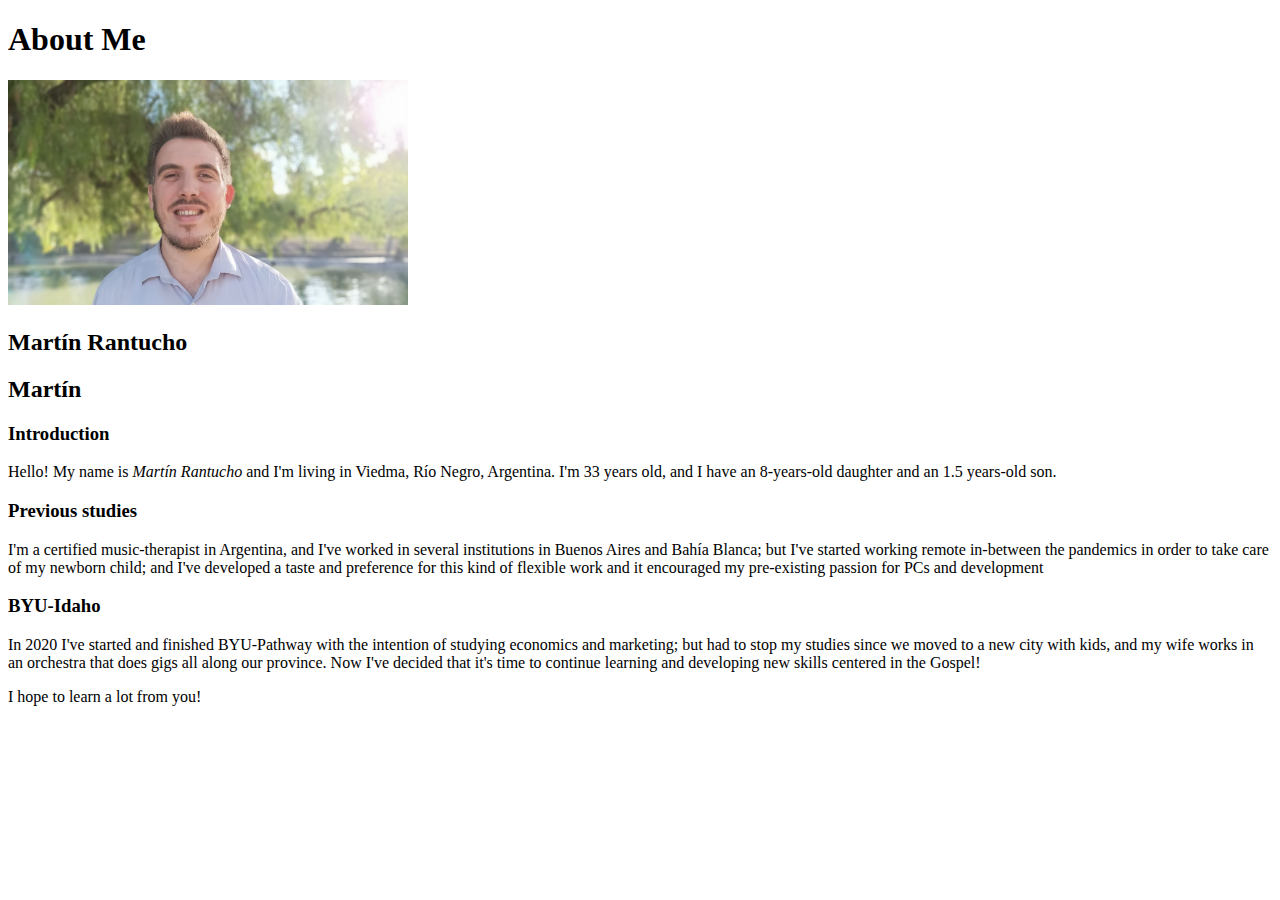
<file: aboutme/index.html>
<!DOCTYPE html>
<html lang="en">
<head>
    <meta charset="UTF-8">
    <meta http-equiv="X-UA-Compatible" content="IE=edge">
    <meta name="viewport" content="width=device-width, initial-scale=1.0">
    <title>All About Me</title>
</head>
<body>
    <h1>About Me</h1>
    <img alt="Picture of myself" src="images/Profile Picture.jpg" width= 400px, height= auto  >
    <h2>Martín Rantucho</h2>
    <h2>Martín</h2>
    <h3>Introduction</h3>
    <p>Hello! My name is <i>Martín Rantucho</i> and I'm living in Viedma, Río Negro, Argentina. I'm 33 years old, and I have an 8-years-old daughter and an 1.5 years-old son.</p>
    <h3>Previous studies</h3>
    <p>I'm a certified music-therapist in Argentina, and I've worked in several institutions in Buenos Aires and Bahía Blanca; but I've started working remote in-between the pandemics in order to take care of my newborn child; and I've developed a taste and preference for this kind of flexible work and it encouraged my pre-existing passion for PCs and development</p>
    <h3>BYU-Idaho</h3>
    <p>In 2020 I've started and finished BYU-Pathway with the intention of studying economics and marketing; but had to stop my studies since we moved to a new city with kids, and my wife works in an orchestra that does gigs all along our province. Now I've decided that it's time to continue learning and developing new skills centered in the Gospel!</p>
    <p>I hope to learn a lot from you!</p>
</body>
</html>
</file>
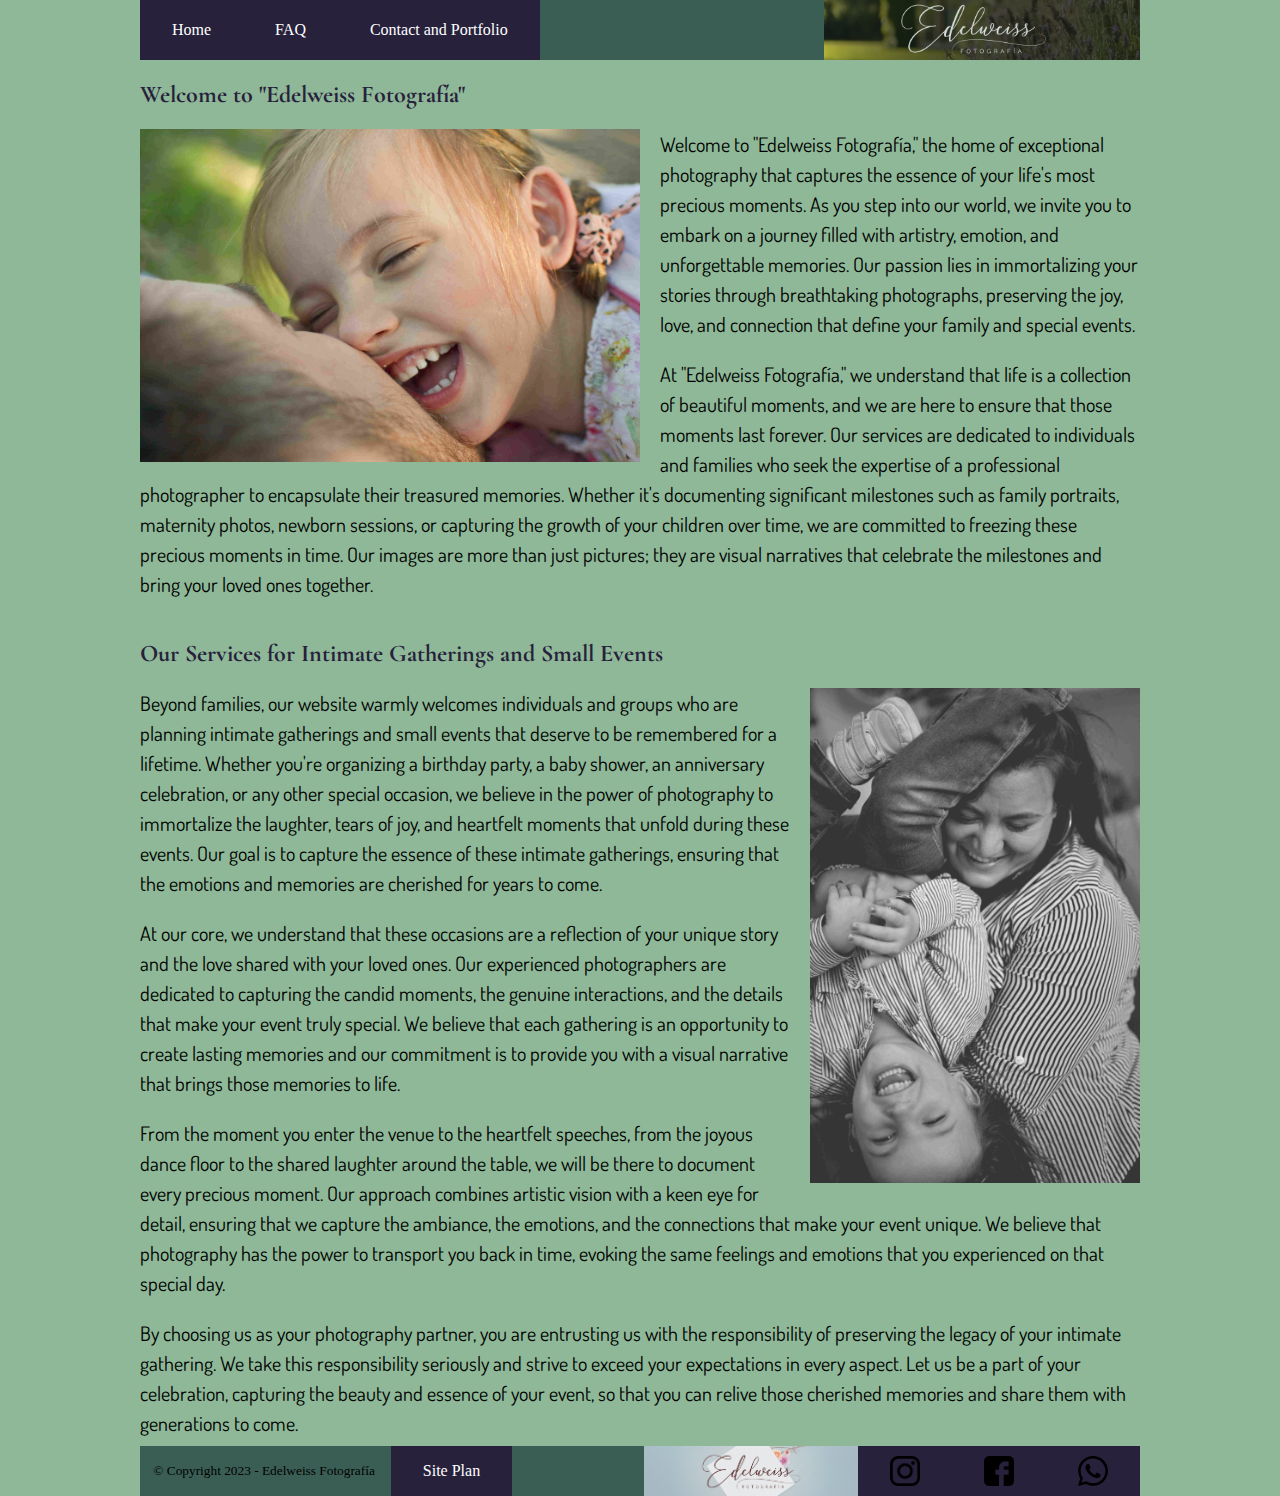
<file: edelvais/index.html>
<!DOCTYPE html>
<html lang="en-US">
    
    <head>
        <title>Edelweiss Fotografía</title>
        <link type="text/css" rel="stylesheet" href="styles/style.css">
    </head>
    <body>
        <div id="content">
            <header>
                <nav>
                    <a href="index.html">Home</a>
                    <a href="faq.html">FAQ</a>
                    <a href="contact.html">Contact and Portfolio</a>
                </nav>
                <img src="images/imagesportada_face-01b.jpg" alt="Header Image">
            </header>

            <main>
                <h2>Welcome to "Edelweiss Fotografía"</h2>
                <div id="section-img-left">
                    
                    <img src="images/Foto5.jpg" alt="Photo of father and child" height=150> <!-- The height is put now only to help me visualize the format withouth CSS -->
                    <p>
                        Welcome to "Edelweiss Fotografía," the home of exceptional photography that captures the essence of your life's most precious moments. As you step into our world, we invite you to embark on a journey filled with artistry, emotion, and unforgettable memories. Our passion lies in immortalizing your stories through breathtaking photographs, preserving the joy, love, and connection that define your family and special events.
                    </p>
                    <p>
                        At "Edelweiss Fotografía," we understand that life is a collection of beautiful moments, and we are here to ensure that those moments last forever. Our services are dedicated to individuals and families who seek the expertise of a professional photographer to encapsulate their treasured memories. Whether it's documenting significant milestones such as family portraits, maternity photos, newborn sessions, or capturing the growth of your children over time, we are committed to freezing these precious moments in time. Our images are more than just pictures; they are visual narratives that celebrate the milestones and bring your loved ones together.
                    </p>
                </div>
                
                <div id="section-img-right">
                    <h2>Our Services for Intimate Gatherings and Small Events</h2>
                        <img src="images/Foto6.jpg" alt="Photo of adult and child playing" height=150> <!-- The height is put now only to help me visualize the format withouth CSS -->
                        <p>Beyond families, our website warmly welcomes individuals and groups who are planning intimate gatherings and small events that deserve to be remembered for a lifetime. Whether you're organizing a birthday party, a baby shower, an anniversary celebration, or any other special occasion, we believe in the power of photography to immortalize the laughter, tears of joy, and heartfelt moments that unfold during these events. Our goal is to capture the essence of these intimate gatherings, ensuring that the emotions and memories are cherished for years to come.</p>
                        <p>At our core, we understand that these occasions are a reflection of your unique story and the love shared with your loved ones. Our experienced photographers are dedicated to capturing the candid moments, the genuine interactions, and the details that make your event truly special. We believe that each gathering is an opportunity to create lasting memories and our commitment is to provide you with a visual narrative that brings those memories to life.</p>
                        <p>From the moment you enter the venue to the heartfelt speeches, from the joyous dance floor to the shared laughter around the table, we will be there to document every precious moment. Our approach combines artistic vision with a keen eye for detail, ensuring that we capture the ambiance, the emotions, and the connections that make your event unique. We believe that photography has the power to transport you back in time, evoking the same feelings and emotions that you experienced on that special day.</p>
                        <p>By choosing us as your photography partner, you are entrusting us with the responsibility of preserving the legacy of your intimate gathering. We take this responsibility seriously and strive to exceed your expectations in every aspect. Let us be a part of your celebration, capturing the beauty and essence of your event, so that you can relive those cherished memories and share them with generations to come.</p>

                </div>
            </main>

            <footer>
                <div>
                    <small>© Copyright 2023 - Edelweiss Fotografía</small>
                    <a href="site-plan.html">Site Plan</a>
                    <img src="images/portada_face-02.jpg" alt="Footer logo" id="footer-img">
                </div>
                <nav>
                    <a href="https://www.instagram.com/edelweissfotografia/" target="_blank"><img src="images/instagram.png" alt="Instagram Logo" height=50></a>
                    <a href="https://www.facebook.com/edelweissfotografia" target="_blank"><img src="images/facebook.png" alt="Faceb    ook Logo" height=50></a>
                    <a href="https://wa.me/5491169221719" target="_blank"><img src="images/whatsapp.svg" alt="Whatsapp Logo" height=50></a>
                </nav>
            </footer>
        </div>
    </body>
</html>
</file>
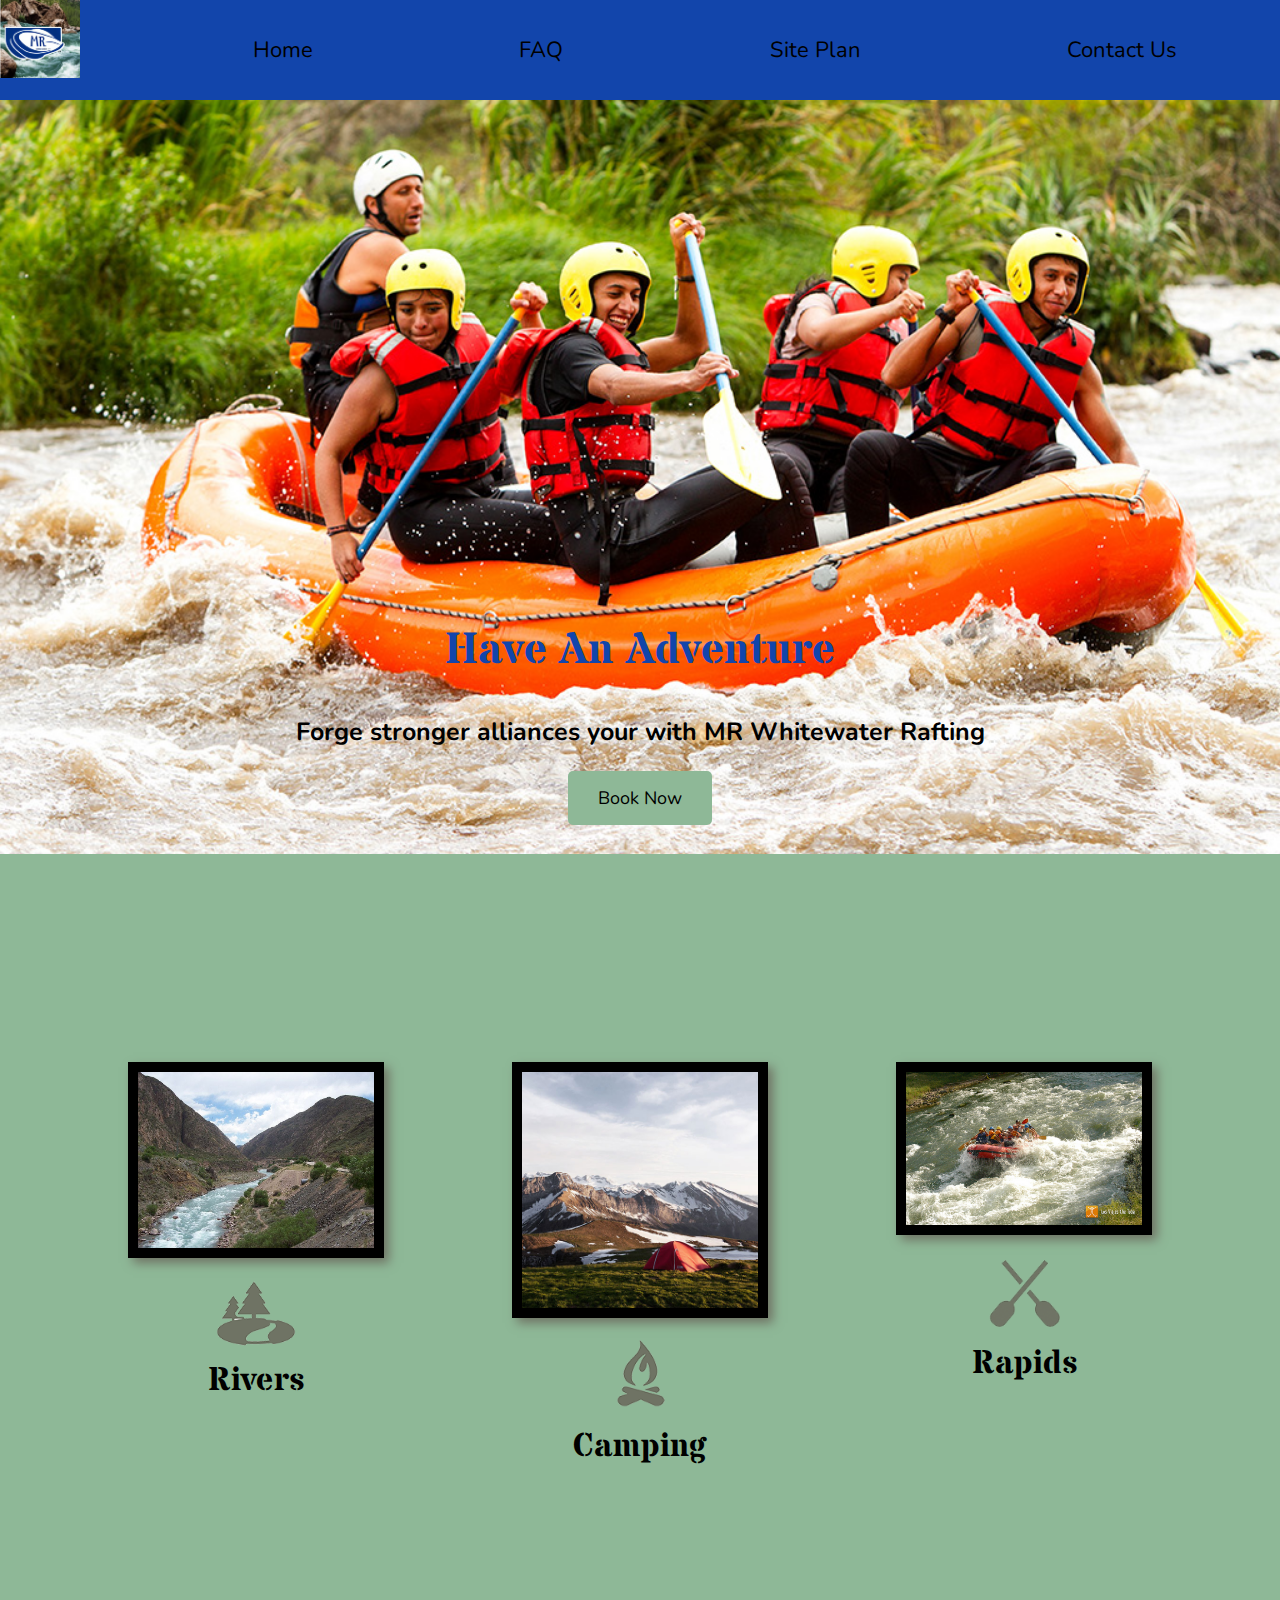
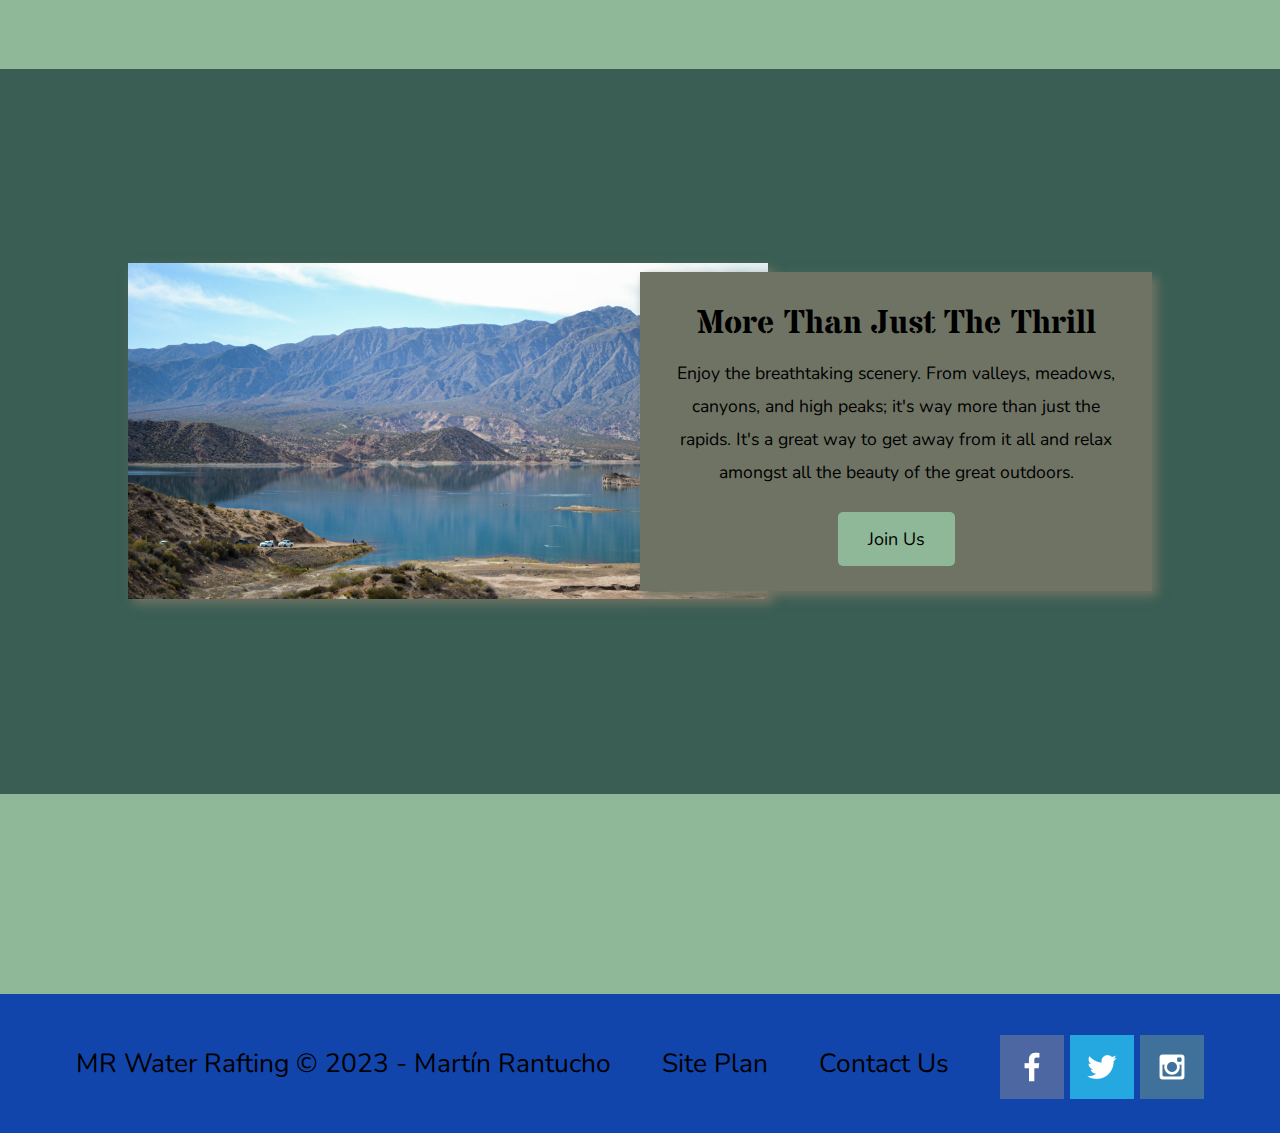
<file: wwr/index.html>
<!DOCTYPE html>

    

    <html lang="en-US">
    
    <head>
        <meta charset="UTF-8">
        <meta http-equiv="X-UA-Compatible" content="IE=edge">
        <meta name="viewport" content="width=device-width, initial-scale=1.0">
        <title>MR's Whitewater Rafting for your Company</title>
        <link rel="stylesheet" href="styles/style.css">
    </head>
    <body>
        <div id="content">
            <header>
                <a id="logo_link"  href="index.html">
                    <img class="logo" src="images/MR_Logo.png" alt="MR Logo">
                </a>
            <nav>
                <a href="index.html">Home</a>
                <a href="faq.html">FAQ</a>
                <a href="site-plan-rafting.html">Site Plan</a>
                <a href="contactus.html">Contact Us</a>
            </nav>
            </header>
            <div id="hero">
                <div id="hero-box">
                    <img id="hero-img" src="images/hero_option2.jpg" alt="People enjoying white water rafting">
                </div>
                <section id="hero-msg">
                    <h1 class="home-title">Have An Adventure</h1>
                    <h4>Forge stronger alliances your with MR Whitewater Rafting </h4>
                    <div class='button-box'>
                        <a class='book' href="contactus.html">Book Now</a>
                    </div>
                </section>
            </div>
            <main class="home-grid">
                <section class="rivers-card">
                    <img class="card-img" src="images/river_Mendoza.jpg" alt="river in forest">
                    <img class="icon" src="images/river_icon.png" alt="river icon">
                    <h2>Rivers</h2>
                </section>
                <section class="camping-card">
                    <img class="card-img" src="images/camping.jpg" alt="tent in mountains">
                    <img class="icon" src="images/fire_icon.png" alt="fire icon">
                    <h2>Camping</h2>
                </section>
                <section class="rapids-card">
                    <img class="card-img" src="images/rapids_Mendoza.jpg" alt="rafting boat">
                    <img class="icon" src="images/oars.png" alt="oars icon">
                    <h2>Rapids</h2>
                </section>
                <div id="background"></div> 
                <img class="mountains" src="images/mountains_Mendoza.jpg" alt="Potrerillo's mountains">
                <section class="msg">
                    <h2>More Than Just The Thrill</h2>
                    <p>Enjoy the breathtaking scenery. From valleys, meadows, canyons, and high peaks; it's way more than just the rapids. It's a great way to get away from it all and relax amongst all the beauty of the great outdoors. </p>
                    <a class='join' href="rivers.html">Join Us</a>
                </section>
            </main>
            <footer>
                <p>MR Water Rafting &copy; 2023 - Martín Rantucho</p>
                <p><a href="site-plan-rafting.html">Site Plan</a></p>
                <p><a href="contactus.html">Contact Us</a></p>
                <div class="social">
                    <a href="https://facebook.com" target="_blank">
                        <img src="images/facebook.png" alt="fb icon">
                    </a>
                    <a href="https://twitter.com" target="_blank">
                        <img src="images/twitter.png" alt="twitter icon">
                    </a>
                    <a href="https://instagram.com" target="_blank">
                        <img src="images/instagram.png" alt="instagram icon">
                    </a>
                </div>
            </footer>
        </div>
    </body>
</html>
</file>
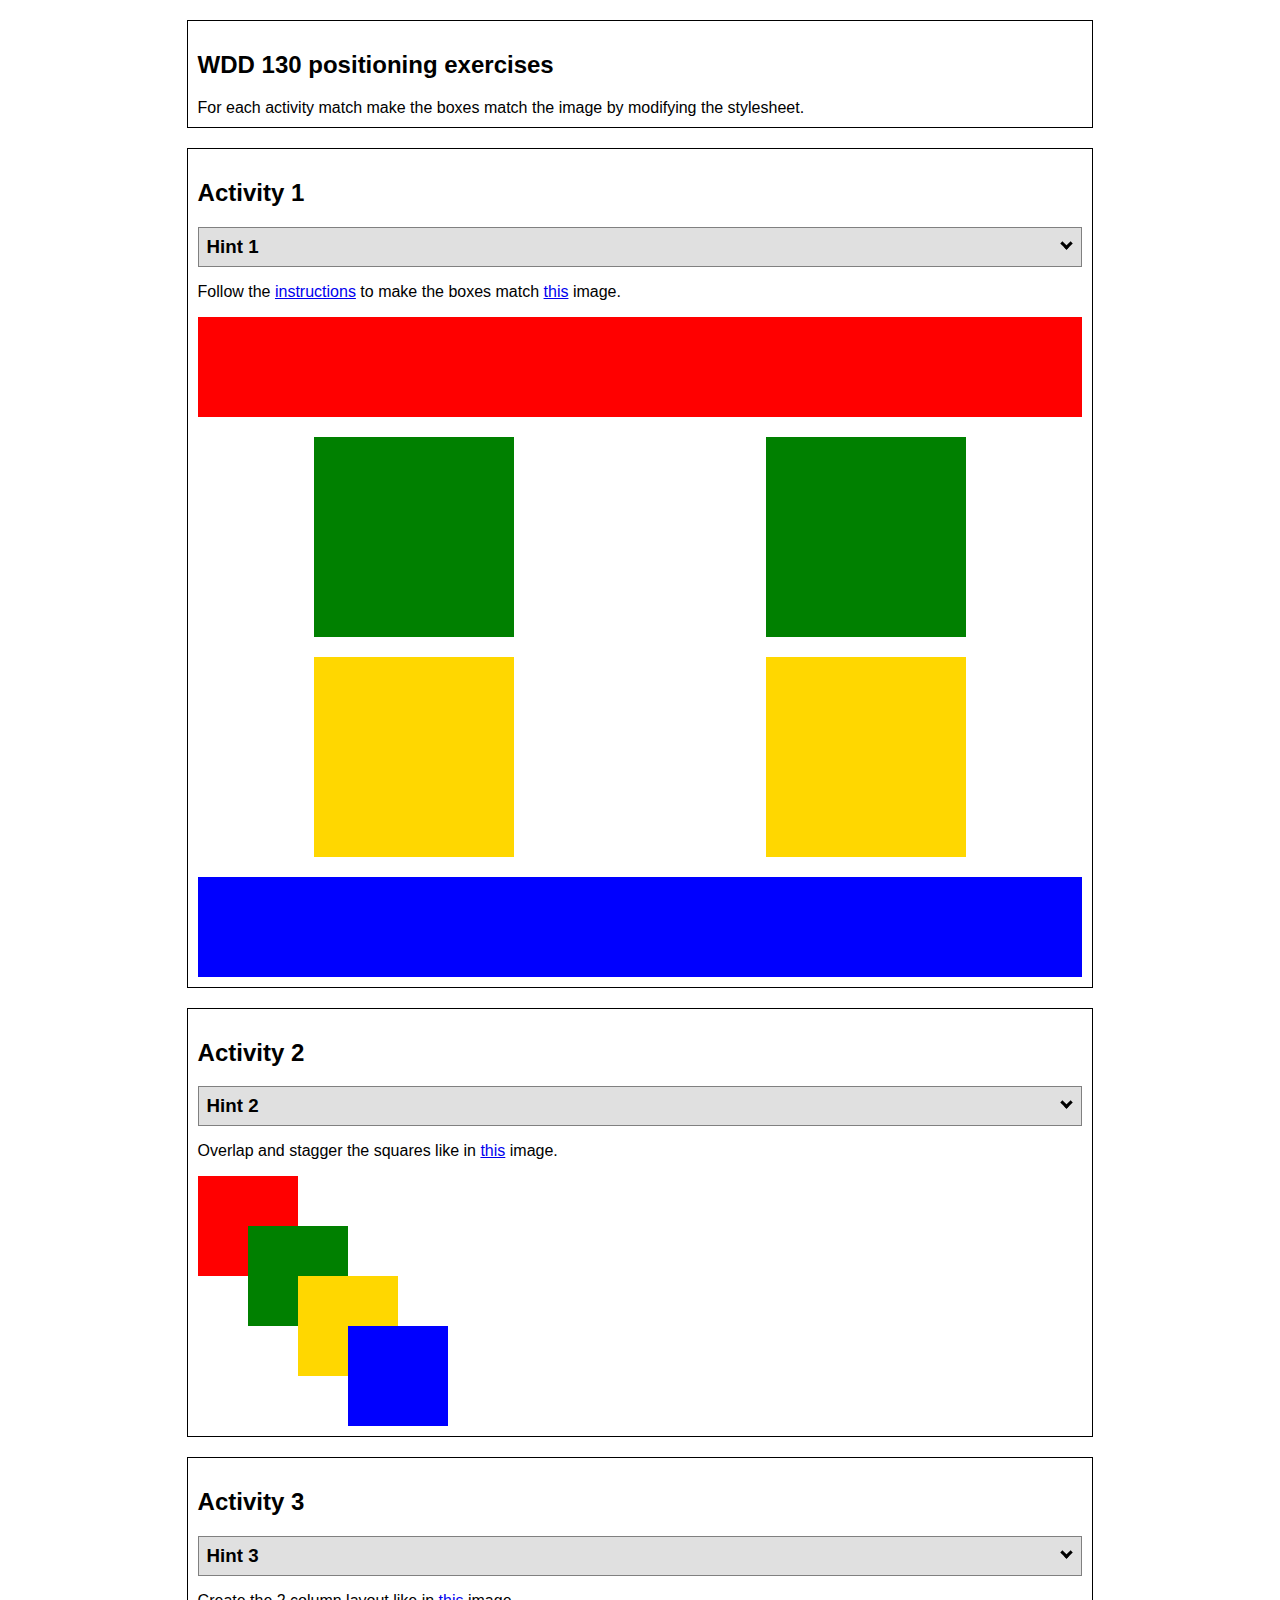
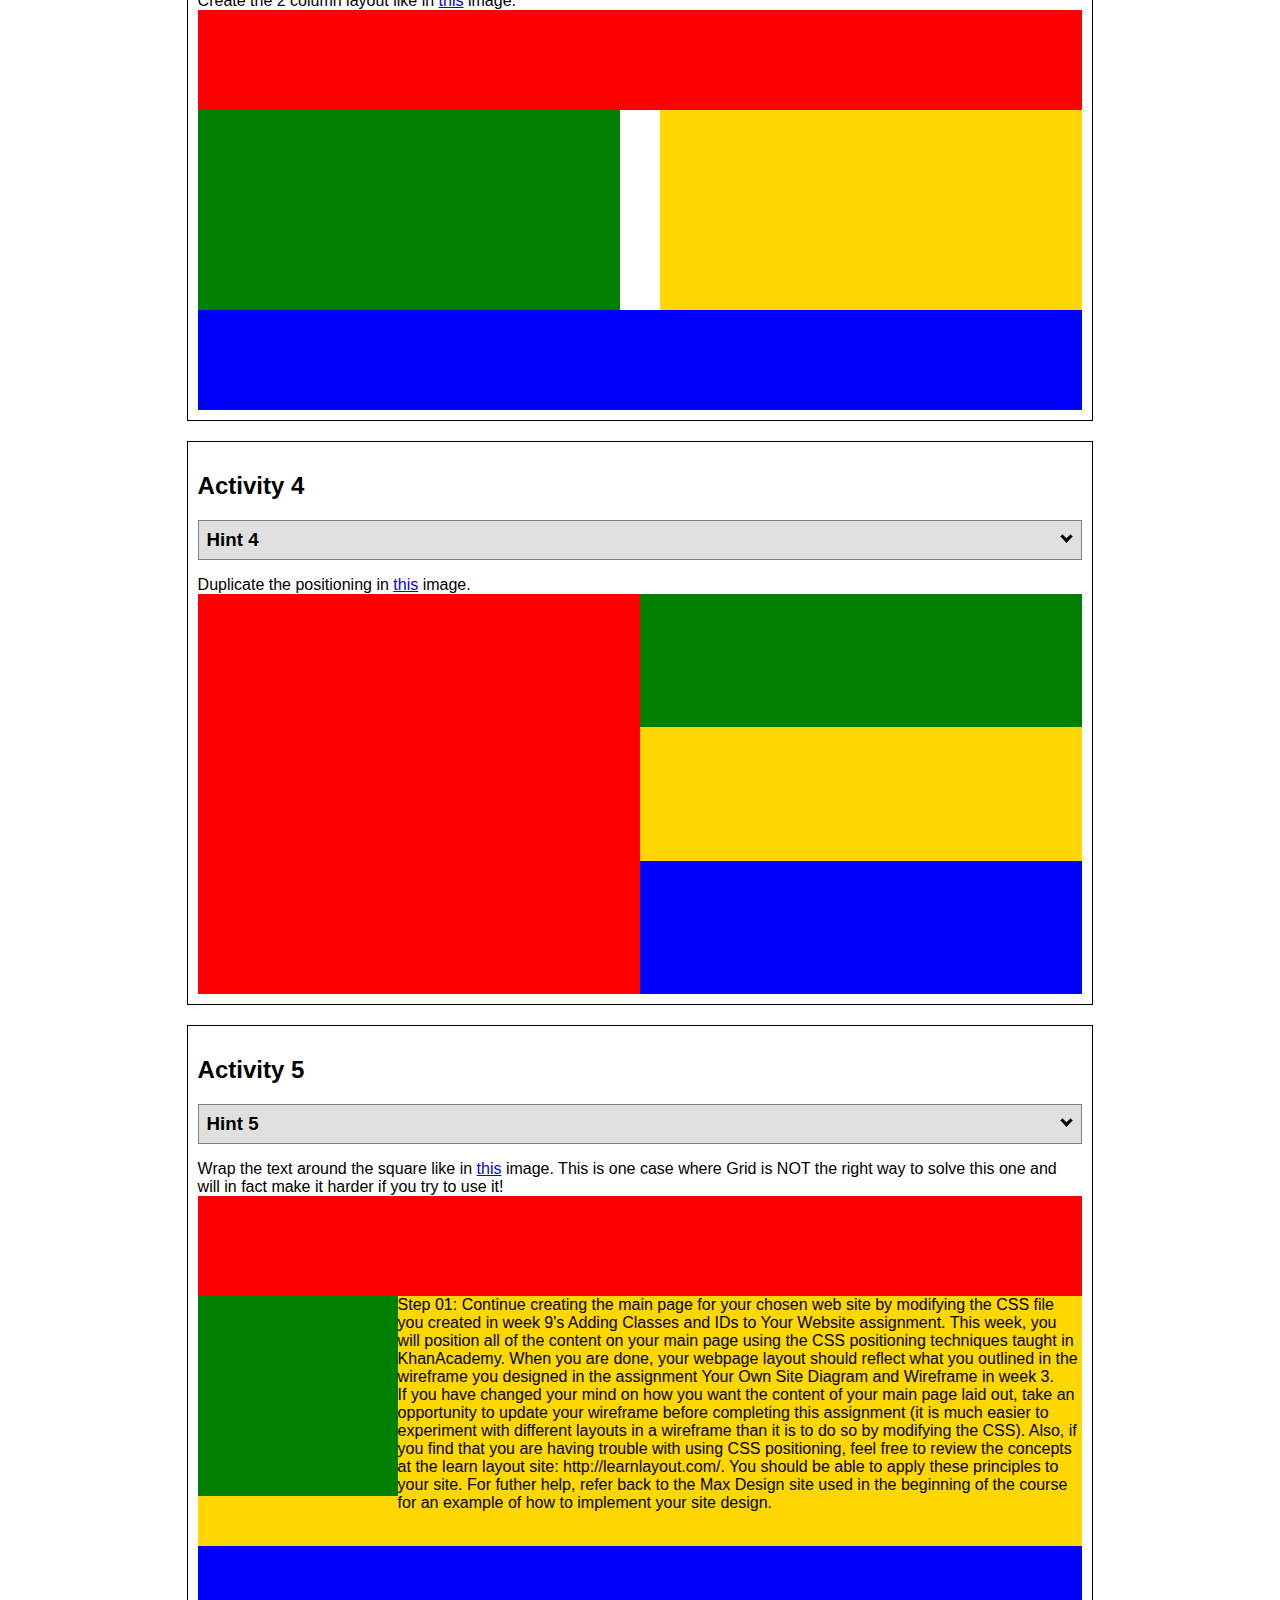
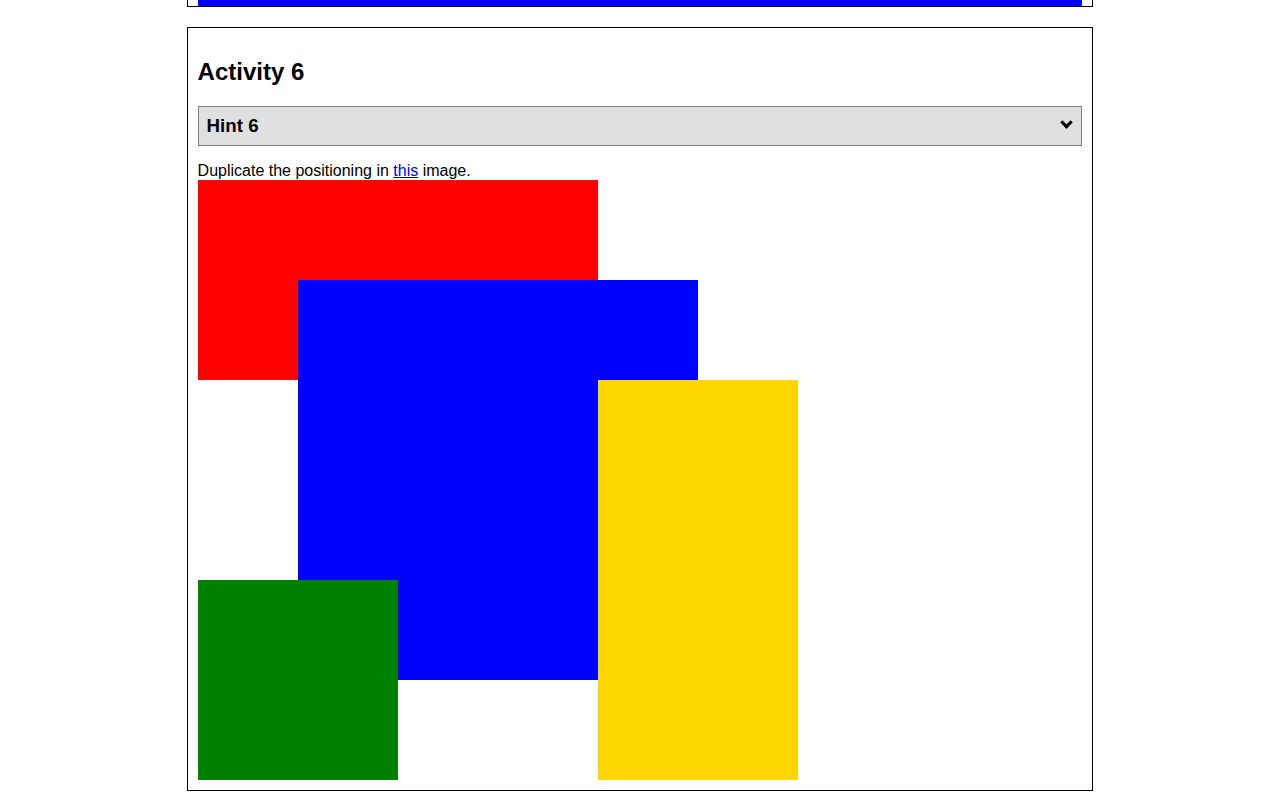
<file: positioning.html>
<!DOCTYPE html>
<html lang="en">
  <head>
    <!-- HTML - Name: positioning.html -->
    <title>Positioning Activity</title>
    <link rel="stylesheet" type="text/css" href="positionstyles.css" />
  </head>
  <body>
    <div class="activity">
      <h2>WDD 130 positioning exercises</h2>
      For each activity match make the boxes match the image by modifying the stylesheet.</div>
    <div class="activity">
      <h2>Activity 1</h2>
      <section class="hint"><input type="checkbox" ><i></i> <h3>Hint 1</h3><div><p>Check out the <a href="https://byui-wdd.github.io/wdd130/activities/w06-css-positioning.html" target="_blank">activity instructions</a> in Ilearn!</p></div></section>
      <p>Follow the <a href="https://byui-wdd.github.io/wdd130/activities/w06-css-positioning.html" target="_blank">instructions</a> to make the boxes match  <a href="https://byui-wdd.github.io/wdd130/images/example1.png" target="_blank">this</a> image.</p>
      <div class="content1" >
        <div class="red1" ></div>
        <div class="green1" ></div>
        <div class="green1" ></div>
        <div class="yellow1"></div>
        <div class="yellow1"></div>
        <div class="blue1"></div>
      </div>
    </div>
    <div class="activity">
      <h2>Activity 2</h2>
      <section class="hint"><input type="checkbox" > <h3>Hint 2</h3><i></i><div>
      <ul>
      <li>grid-template-columns: 50px 50px 50px 50px 50px </li></ul></div></section>
      <p>Overlap and stagger the squares like in <a href="https://byui-wdd.github.io/wdd130/images/example2.png" target="_blank">this</a> image.</p>
      <div class="content2" >
        <div class="red2" ></div>
        <div class="green2" ></div>
        <div class="yellow2"></div>
        <div class="blue2"></div>
      </div>
    </div>
    <div class="activity">
      <h2>Activity 3</h2>
      <section class="hint"><input type="checkbox" > <h3>Hint 3</h3><i></i><div><p>This one is going to be best solved with CSS Grid. Remember to make the boxes the right width first...then start moving them around. </p><h4>Properties used:</h4><ul><li>display:grid;</li><li>grid-template-columns:</li><li>grid-column-gap:</li>
        <li>grid-column:</li>  </ul></div></section>
      Create the 2 column layout like in <a href="https://byui-wdd.github.io/wdd130/images/example3.png" target="_blank">this</a>  image.
      <div class="content3" >
        <div class="red3" ></div>
        <div class="green3" ></div>
        <div class="yellow3"></div>
        <div class="blue3"></div>
      </div>
    </div>
    <div class="activity">
      <h2>Activity 4</h2>
      <section class="hint"><input type="checkbox" > <h3>Hint 4</h3><i></i><div><p>For the others we have been primarily concerned with width. For this one you will need to adjust height as well. </p><h4>Properties used:</h4><ul><li>display:grid;</li><li>grid-template-columns:</li><li>grid-row:</li></ul></div></section>
      Duplicate the positioning in <a href="https://byui-wdd.github.io/wdd130/images/example4.png" target="_blank">this</a> image. 
      <div class="content4" >
        <div class="red4" ></div>
        <div class="green4" ></div>
        <div class="yellow4"></div>
        <div class="blue4"></div>
      </div>
    </div>

    <div class="activity">
      <h2>Activity 5</h2>
      <section class="hint"><input type="checkbox" > <h3>Hint 5</h3><i></i><div><p>Grid is <strong>not</strong> the right way to do this.  In fact there is only one way to really do that...and that is with float. Remember that we float the thing we want the text to wrap around.  Also remember to start by making all the shapes the right size and shape.</p><h4>Properties used:</h4><ul><li>float: left;</li></ul></div></section>
      Wrap the text around the square like in <a href="https://byui-wdd.github.io/wdd130/images/example5.png" target="_blank">this</a> image. This is one case where Grid is NOT the right way to solve this one and will in fact make it harder if you try to use it!
      <div class="content5" >
        <div class="red5" ></div>
        <div class="green5" ></div>
        <div class="yellow5">Step 01: Continue creating the main page for your chosen web site by modifying the CSS file you created in week 9's Adding Classes and IDs to Your Website assignment. This week, you will position all of the content on your main page using the CSS positioning techniques taught in KhanAcademy. When you are done, your webpage layout should reflect what you outlined in the wireframe you designed in the assignment Your Own Site Diagram and Wireframe in week 3. <br />
          If you have changed your mind on how you want the content of your main page laid out, take an opportunity to update your wireframe before completing this assignment (it is much easier to experiment with different layouts in a wireframe than it is to do so by modifying the CSS). Also, if you find that you are having trouble with using CSS positioning, feel free to review the concepts at the learn layout site: http://learnlayout.com/. You should be able to apply these principles to your site. For futher help, refer back to the Max Design site used in the beginning of the course for an example of how to implement your site design.</div>
        <div class="blue5"></div>
      </div>
    </div>
    <div class="activity">
      <h2>Activity 6</h2>
      <section class="hint"><input type="checkbox" > <h3>Hint 6</h3><i></i><div><p>This one is all about visualizing the grid behind the layout. If you are having a hard time doing that first: all the sizes are even multiples of 100, and second here is another example with the lines drawn: <a href="https://byui-wdd.github.io/wdd130/images/example6-hint.png" target="_blank">example 6 with lines</a>. For this one you will find it easiest if you use px for the column width. You can also use <kbd>z-index</kbd> to control the element layering.    </p><h4>Properties used:</h4><ul><li>display:grid;</li><li>grid-template-columns:</li><li>grid-column:</li><li>grid-row:</li><li><a href="https://www.w3schools.com/cssref/pr_pos_z-index.asp" target="_blank">z-index:</a></li></ul></div></section>
      Duplicate the positioning in <a href="https://byui-wdd.github.io/wdd130/images/example6.png" target="_blank">this</a> image.
      <div class="content6" >
        <div class="red6" ></div>
        <div class="green6" ></div>
        <div class="yellow6"></div>
        <div class="blue6"></div>
      </div>
    </div>
  </body>
</html>
</file>
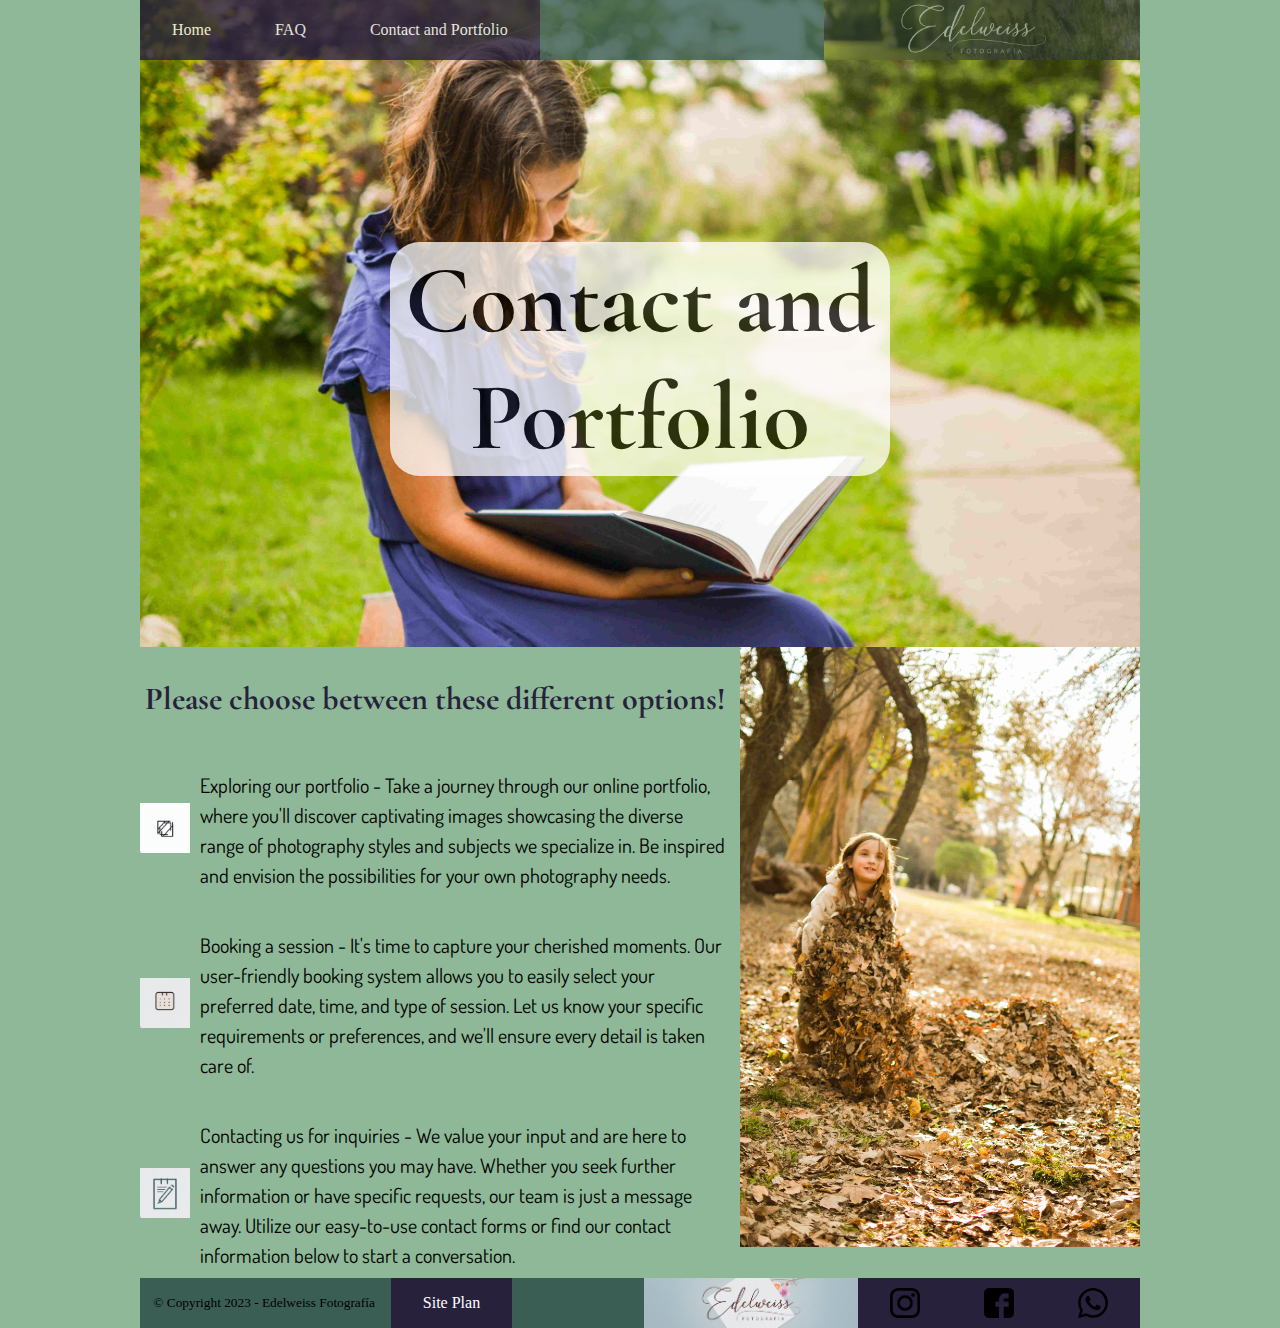
<file: edelvais/contact.html>
<!DOCTYPE html>
<html lang="en-US">
    
    <head>
        <title>Contact - Edelweiss Fotografía</title>
        <link type="text/css" rel="stylesheet" href="styles/style.css">
    </head>
    <body>
        <div id="content">
            <header class = "opacity80">
                <nav>
                    <a href="index.html">Home</a>
                    <a href="faq.html">FAQ</a>
                    <a href="contact.html">Contact and Portfolio</a>
                </nav>
                <img src="images/imagesportada_face-01b.jpg" alt="Header Image" class = "opacity60">
            </header>

            <main>

                <div id="hero">
                    <div id="hero-box">
                        <img id="hero-img" src="images/Foto4.jpg" alt="Photo of young girl reading in a garden">
                        <h1 class="contact-title">Contact and Portfolio</h1>
                    </div>
                    

                </div>
            
                <div id="contact-links">
                    <h3>Please choose between these different options!</h3>
                    <div class="image-container">
                      <a href="portfolio.html">
                        <img src="images/portfolio.jpg" alt="Portfolio" height="50">
                      </a>
                    </div>
                    <div class="content-container">
                      <p>Exploring our portfolio - Take a journey through our online portfolio, where you'll discover captivating images showcasing the diverse range of photography styles and subjects we specialize in. Be inspired and envision the possibilities for your own photography needs.</p>
                    </div>
                    <div class="image-container">
                      <a href="booking.html">
                        <img src="images/booking.jpg" alt="Booking" height="50">
                      </a>
                    </div>
                    <div class="content-container">
                      <p>Booking a session - It's time to capture your cherished moments. Our user-friendly booking system allows you to easily select your preferred date, time, and type of session. Let us know your specific requirements or preferences, and we'll ensure every detail is taken care of.</p>
                    </div>
                    <div class="image-container">
                      <a href="contactform.html">
                        <img src="images/contact.jpg" alt="Contact" height="50">
                      </a>
                    </div>
                    <div class="content-container">
                      <p>Contacting us for inquiries - We value your input and are here to answer any questions you may have. Whether you seek further information or have specific requests, our team is just a message away. Utilize our easy-to-use contact forms or find our contact information below to start a conversation.</p>
                    </div>
                    <img src="images/Foto1.jpg" alt="Photo of kid throwing autumn leaves" id="last-image">
                  </div>
                  
                  
            </main>

            <footer>
                <div>
                    <small>© Copyright 2023 - Edelweiss Fotografía</small>
                    <a href="site-plan.html">Site Plan</a>
                    <img src="images/portada_face-02.jpg" alt="Footer logo" id="footer-img">
                </div>
                <nav><!-- The height is put now only to help me visualize the format withouth CSS -->
                    <a href="https://www.instagram.com/edelweissfotografia/"><img src="images/instagram.png" alt="Instagram Logo" height=50></a>
                    <a href="https://www.facebook.com/edelweissfotografia"><img src="images/facebook.png" alt="Facebook Logo" height=50></a>
                    <a href="https://wa.me/5491169221719"><img src="images/whatsapp.svg" alt="Whatsapp Logo" ></a>
                </nav>
                
            </footer>
        </div>
    </body>
</html>
</file>
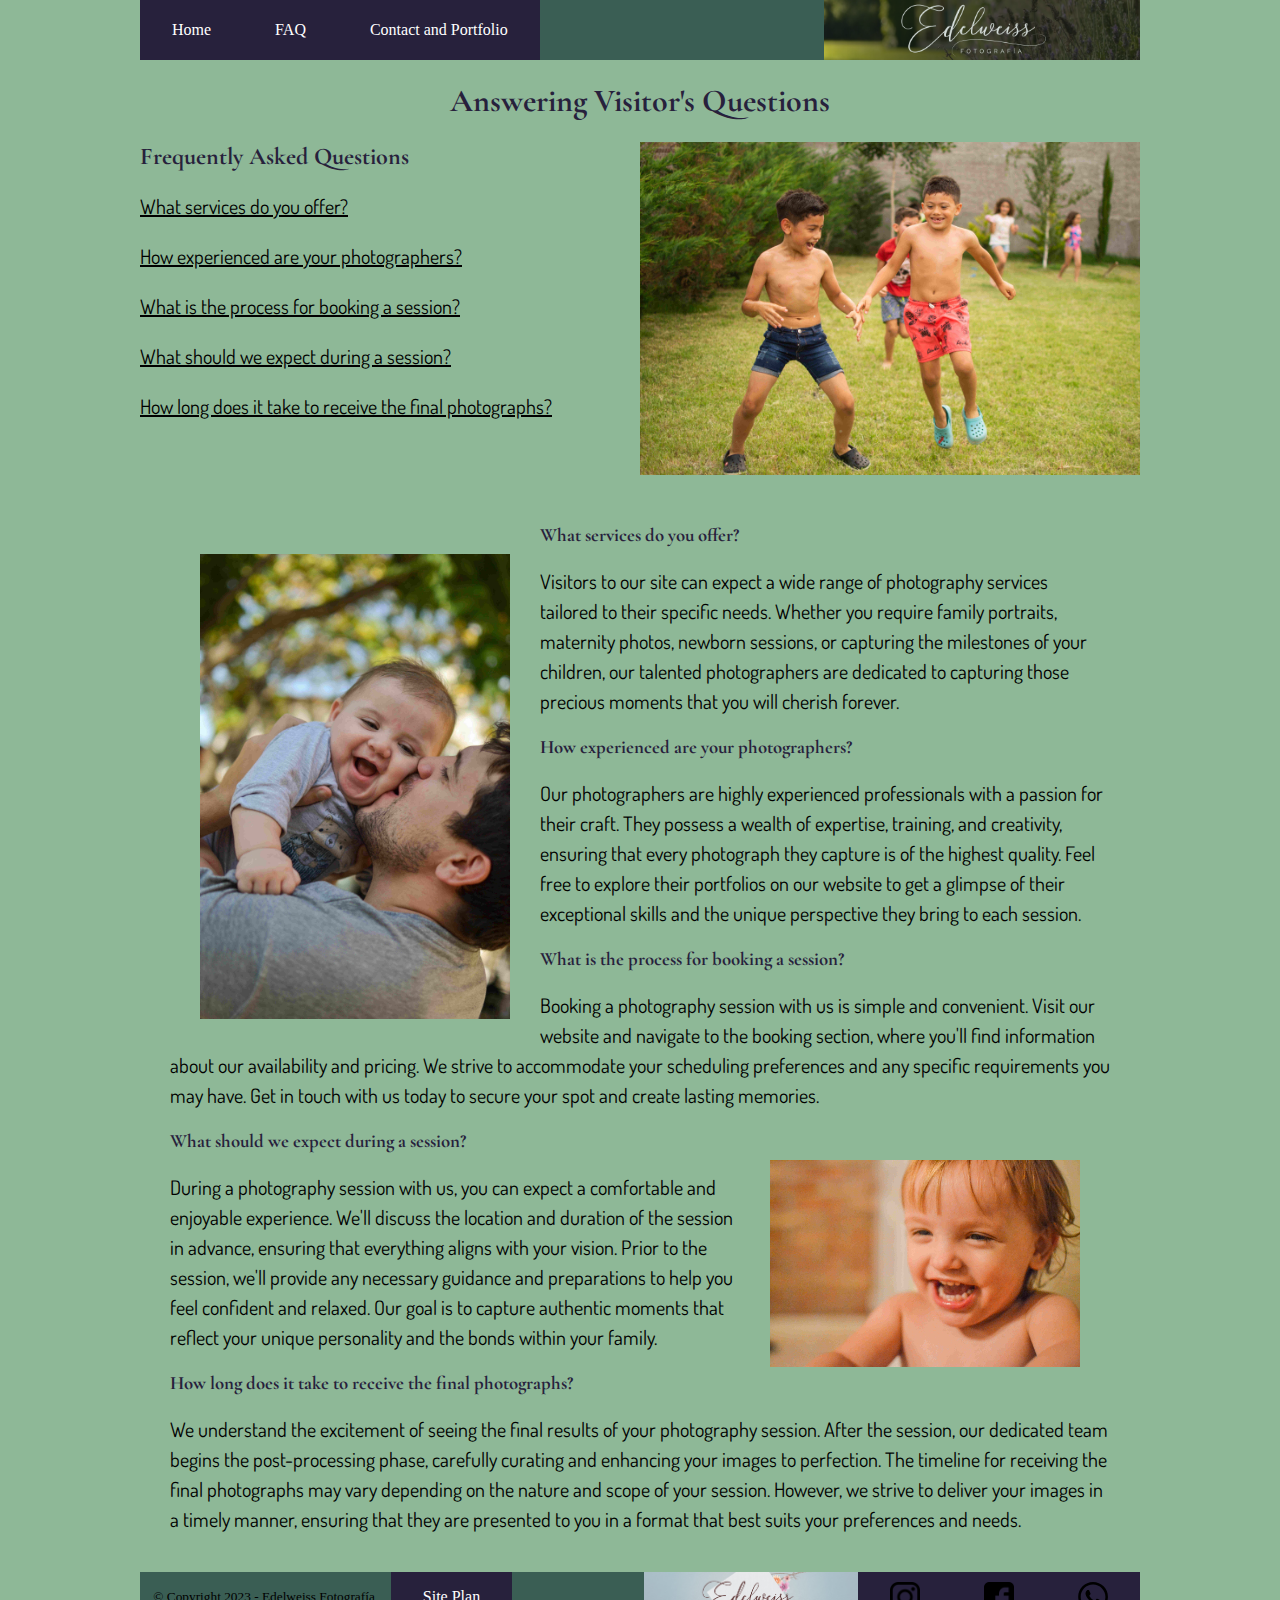
<file: edelvais/faq.html>
<!DOCTYPE html>
<html lang="en-US">
    <head>
        <title>FAQ - Edelweiss Fotografía</title>
        <link type="text/css" rel="stylesheet" href="styles/style.css">
    </head>
    <body>
        <div id="content">
            <header>
                <nav>
                    <a href="index.html">Home</a>
                    <a href="faq.html">FAQ</a>
                    <a href="contact.html">Contact and Portfolio</a>
                </nav>
                <img src="images/imagesportada_face-01b.jpg" alt="Header Image">
            </header>

            <main>
                <div>
                    <h1>Answering Visitor's Questions</h1>
                    
                    <div id="index">
                        
                        <img src="images/Foto3.jpg" alt="Photo of kids playing football" height=150>
                        <h2>Frequently Asked Questions</h2>
                        <p><a href="#services">What services do you offer?</a></p>
                        <p><a href="#experience">How experienced are your photographers?</a></p>
                        <p><a href="#booking">What is the process for booking a session?</a></p>
                        <p><a href="#expectations">What should we expect during a session?</a></p>
                        <p><a href="#delivery">How long does it take to receive the final photographs?</a></p>
                    </div>
                    <div id="answers">
                        <div class="sub-answers">
                            <img src="images/Foto2.jpg" alt="Photo of father kissing his son" height=150 id="float-right">
                            <h3 id="services">What services do you offer?</h3>
                            <p>Visitors to our site can expect a wide range of photography services tailored to their specific needs. Whether you require family portraits, maternity photos, newborn sessions, or capturing the milestones of your children, our talented photographers are dedicated to capturing those precious moments that you will cherish forever.</p>

                            <h3 id="experience">How experienced are your photographers?</h3>
                            <p>Our photographers are highly experienced professionals with a passion for their craft. They possess a wealth of expertise, training, and creativity, ensuring that every photograph they capture is of the highest quality. Feel free to explore their portfolios on our website to get a glimpse of their exceptional skills and the unique perspective they bring to each session.</p>
                            <h3 id="booking">What is the process for booking a session?</h3>
                            <p>Booking a photography session with us is simple and convenient. Visit our website and navigate to the booking section, where you'll find information about our availability and pricing. We strive to accommodate your scheduling preferences and any specific requirements you may have. Get in touch with us today to secure your spot and create lasting memories.</p>
                            
                        </div>
                        <div class="sub-answers">
                            
                            <img src="images/Foto7.jpg" alt="Photo of kid laughing" height=150 class="float-right">
                            <h3 id="expectations">What should we expect during a session?</h3>
                            <p>During a photography session with us, you can expect a comfortable and enjoyable experience. We'll discuss the location and duration of the session in advance, ensuring that everything aligns with your vision. Prior to the session, we'll provide any necessary guidance and preparations to help you feel confident and relaxed. Our goal is to capture authentic moments that reflect your unique personality and the bonds within your family.</p>
                            
                            <h3 id="delivery">How long does it take to receive the final photographs?</h3>
                            <p>We understand the excitement of seeing the final results of your photography session. After the session, our dedicated team begins the post-processing phase, carefully curating and enhancing your images to perfection. The timeline for receiving the final photographs may vary depending on the nature and scope of your session. However, we strive to deliver your images in a timely manner, ensuring that they are presented to you in a format that best suits your preferences and needs.</p>
                        </div>
                    </div>
                </div>

                
                
                
            </main>

            <footer>
                <div>
                    <small>© Copyright 2023 - Edelweiss Fotografía</small>
                    <a href="site-plan.html">Site Plan</a>
                    <img src="images/portada_face-02.jpg" alt="Footer logo" id="footer-img">
                </div>
                <nav><!-- The height is put now only to help me visualize the format withouth CSS -->
                    <a href="https://www.instagram.com/edelweissfotografia/"><img src="images/instagram.png" alt="Instagram Logo" height=50></a>
                    <a href="https://www.facebook.com/edelweissfotografia"><img src="images/facebook.png" alt="Facebook Logo" height=50></a>
                    <a href="https://wa.me/5491169221719"><img src="images/whatsapp.svg" alt="Whatsapp Logo" ></a>
                </nav>
                
            </footer>
        </div>
    </body>
</html>
</file>
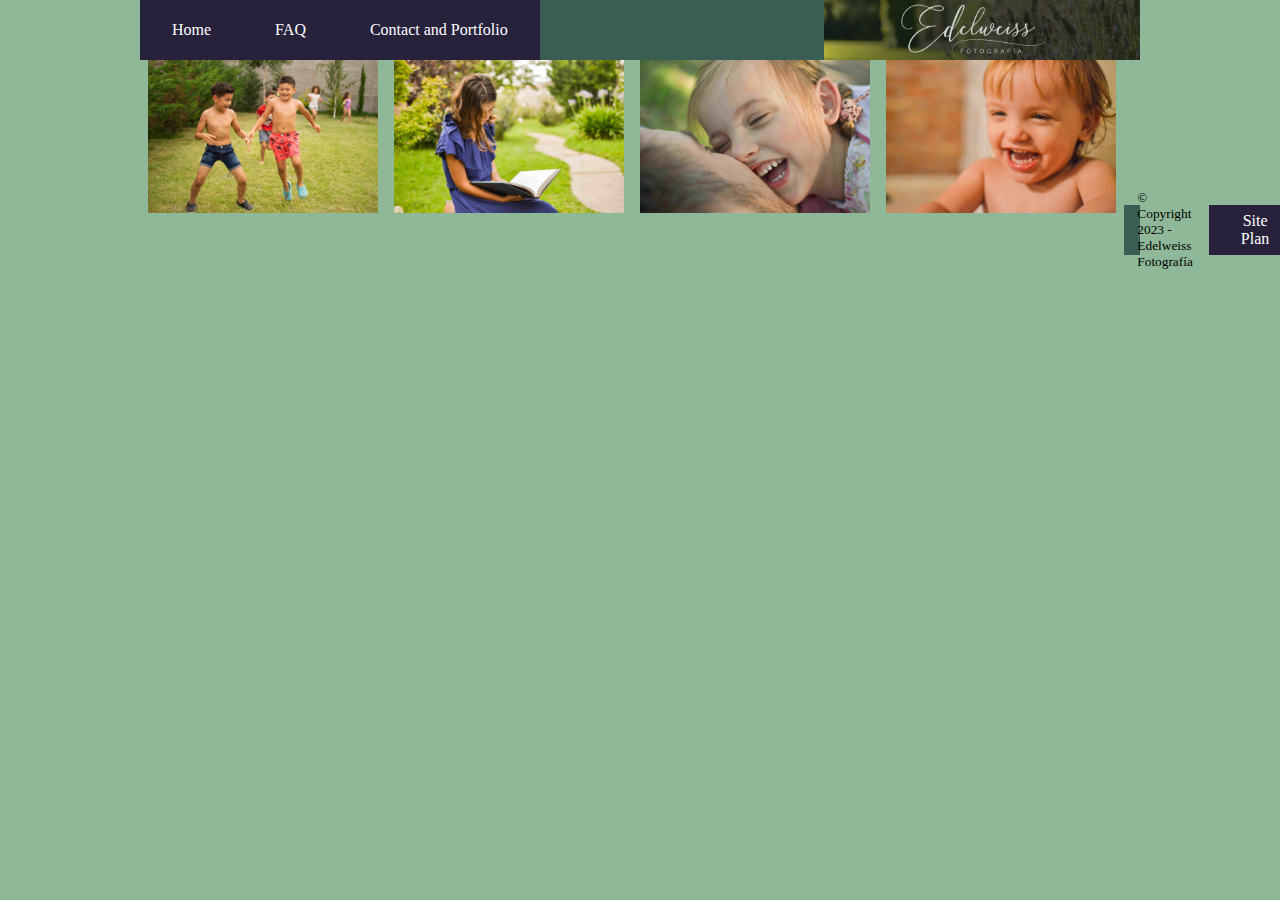
<file: edelvais/portfolio.html>
<!DOCTYPE html>
<html lang="en-US">
    
    <head>
        <title>Edelweiss Fotografía</title>
        <link type="text/css" rel="stylesheet" href="styles/style.css">
    </head>
    <body>
        <div id="content">
            <header>
                <nav>
                    <a href="index.html">Home</a>
                    <a href="faq.html">FAQ</a>
                    <a href="contact.html">Contact and Portfolio</a>
                </nav>
                <img src="images/imagesportada_face-01b.jpg" alt="Header Image">
            </header>

            <main>
                <div class="row">
                    <div class="column">
                    <img src="images/Foto3.jpg" onclick="openModal();currentSlide(1)" class="hover-shadow" width>
                    </div>
                    <div class="column">
                    <img src="images/Foto4.jpg" onclick="openModal();currentSlide(2)" class="hover-shadow">
                    </div>
                    <div class="column">
                <img src="images/Foto5.jpg" onclick="openModal();currentSlide(3)" class="hover-shadow">
                    </div>
                    <div class="column">
                    <img src="images/Foto7.jpg" onclick="openModal();currentSlide(4)" class="hover-shadow">
                    </div>
                </div>
                
                <!-- The Modal/Lightbox -->
                <div id="myModal" class="modal">
                    <span class="close cursor" onclick="closeModal()">&times;</span>
                    <div class="modal-content">
                
                    <div class="mySlides">
                        <div class="numbertext">1 / 4</div>
                        <img src="images/Foto3.jpg" style="width:100%">
                    </div>
                
                    <div class="mySlides">
                        <div class="numbertext">2 / 4</div>
                        <img src="images/Foto4.jpg" style="width:100%">
                    </div>
                
                    <div class="mySlides">
                        <div class="numbertext">3 / 4</div>
                        <img src="images/Foto5.jpg" style="width:100%">
                    </div>
                
                    <div class="mySlides">
                        <div class="numbertext">4 / 4</div>
                        <img src="images/Foto7.jpg" style="width:100%">
                    </div>
                
                    <!-- Next/previous controls -->
                    <a class="prev" onclick="plusSlides(-1)">&#10094;</a>
                    <a class="next" onclick="plusSlides(1)">&#10095;</a>
                
                    <!-- Caption text -->
                    <div class="caption-container">
                        <p id="caption"></p>
                    </div>
                
                    <!-- Thumbnail image controls -->
                    <div class="column">
                        <img class="demo" src="images/Foto3.jpg" onclick="currentSlide(1)" alt="Kids playing football">
                    </div>
                
                    <div class="column">
                        <img class="demo" src="images/Foto4.jpg" onclick="currentSlide(2)" alt="Girl reading">
                    </div>
                
                    <div class="column">
                        <img class="demo" src="images/Foto5.jpg" onclick="currentSlide(3)" alt="Father and daughter">
                    </div>
                
                    <div class="column">
                        <img class="demo" src="images/Foto7.jpg" onclick="currentSlide(4)" alt="Baby laughing">
                    </div>
                    </div>
                </div>
            </main>

            <footer>
                <div>
                    <small>© Copyright 2023 - Edelweiss Fotografía</small>
                    <a href="site-plan.html">Site Plan</a>
                    <img src="images/portada_face-02.jpg" alt="Footer logo" id="footer-img">
                </div>
                <nav><!-- The height is put now only to help me visualize the format withouth CSS -->
                    <a href="https://www.instagram.com/edelweissfotografia/"><img src="images/instagram.png" alt="Instagram Logo" height=50></a>
                    <a href="https://www.facebook.com/edelweissfotografia"><img src="images/facebook.png" alt="Facebook Logo" height=50></a>
                    <a href="https://wa.me/5491169221719"><img src="images/whatsapp.svg" alt="Whatsapp Logo" ></a>
                </nav>
                
            </footer>
        </div>
    </body>
</html>

<script>
    // Open the Modal
    function openModal() {
      document.getElementById("myModal").style.display = "block";
    }
    
    // Close the Modal
    function closeModal() {
      document.getElementById("myModal").style.display = "none";
    }
    
    var slideIndex = 1;
    showSlides(slideIndex);
    
    // Next/previous controls
    function plusSlides(n) {
      showSlides(slideIndex += n);
    }
    
    // Thumbnail image controls
    function currentSlide(n) {
      showSlides(slideIndex = n);
    }
    
    function showSlides(n) {
      var i;
      var slides = document.getElementsByClassName("mySlides");
      var dots = document.getElementsByClassName("demo");
      var captionText = document.getElementById("caption");
      if (n > slides.length) {slideIndex = 1}
      if (n < 1) {slideIndex = slides.length}
      for (i = 0; i < slides.length; i++) {
        slides[i].style.display = "none";
      }
      for (i = 0; i < dots.length; i++) {
        dots[i].className = dots[i].className.replace(" active", "");
      }
      slides[slideIndex-1].style.display = "block";
      dots[slideIndex-1].className += " active";
      captionText.innerHTML = dots[slideIndex-1].alt;
    }
    </script>
</file>
<file: edelvais/styles/style.css>
@import url('https://fonts.googleapis.com/css2?family=Cormorant+Garamond&family=Dosis:wght@300&display=swap');


:root {
  /* change the values below to your colors from your palette */
  --primary-color: #8eb897   ;
  --secondary-color: #3a5e54 ;
  --accent1-color: #27213c;
  --accent2-color: #c49991;

  /* change the values below to your chosen font(s) */
  --heading-font: "Cormorant Garamond";
  --paragraph-font: Dosis, Helvetica, sans-serif;

  /* these colors below should be chosen from among your palette colors above */
  --headline-color-on-white: #27213c;  /* headlines on a white background */ 
  --headline-color-on-color: white; /* headlines on a colored background */ 
  --paragraph-color-on-white: #3a5e54; /* paragraph text on a white background */ 
  --paragraph-color-on-color: #c49991; /* paragraph text on a colored background */ 
  --paragraph-background-color: #27213c  ;
  --nav-link-color: #8eb897;
  --nav-background-color: #27213c;
  --nav-hover-link-color: white;
  --nav-hover-background-color: #3a5e54;
}

h1, h2, h3, h4, h5, h6 {
  font-family: var(--heading-font);
  color: var(--headline-color-on-white);
}
h1{
  text-align: center;
}
p{
  font-family: var(--paragraph-font);
  font-size: 20px;
  line-height: 1.5;
}
body{
  background-color: var(--primary-color);
  margin: 0px auto;
  max-width: 1000px;
  padding: 0 30px;
 
}
header img {
    align-self: stretch; /* Stretch the image to match the height of the header */
    margin-left: auto;
    object-fit: fill;
    height: 60px;
    opacity: .8;
}

#section-img-left img {
  float: left; /* Float the image to the left */
  width: 50%; /* Set the width of the image to half of the container's width */
  height: 100%;
  margin-right: 20px; /* Add some space between the image and the text */
}

#section-img-left p {
  flex: 1;
}
#section-img-right {
  overflow: auto; /* Clear the float */
}

#section-img-right .text-container {
  float: left; /* Float the text to the left */

}

#section-img-right img {
  float: right; /* Float the image to the right */
  margin-left: 20px; /* Add some space between the image and the text */
  width: 33%; /* Set the width of the text to half of the container's width */
  height: 100%;
}
header{
  display:flex;
  height: 60px;
  background-color: var(--secondary-color);
}
footer {
    display: grid;
    grid-template-columns: 3fr 1fr;
    grid-template-rows: 50px;
    background-color: var(--secondary-color);
}
nav{
  display: flex;
  justify-content: space-around;
}
nav a, footer a {
  display: flex;
  align-items: center;
  justify-content: center;
  text-align: center;
  color: var(--nav-hover-link-color);
  background-color: var(--nav-background-color);
  text-decoration: none;
  padding-left: 2em;
  padding-right: 2em;
  height: 100%

}
a{
  color: black
}
header nav a:hover, footer a:hover {
  background-color: var(--nav-hover-background-color);
  color: var(--nav-hover-link-color);
}
footer nav{
  margin-left: auto;
}
footer nav a img{
height: 30px
}
#footer-img{
  float: right;
  height: 100%;
}
footer img{
  margin-left: auto;
  z-index: 20;
  
}
footer div {
  display: flex;
  justify-content: center;
  align-items: center;
  height: 100%;
}
footer div a,small{
  margin-left: 1em
}

#index img{
  float: right;
  width: 50%;
  height: auto
}

#answers{
  clear:both;
  padding: 30px
}
.sub-answers{
  clear:both
}
#answers img {
  float:left;
  width: 33%;
  height: auto;
  padding: 30px 30px 30px 30px;
}
#answers > :nth-child(2) img{
  float:right
}







.row > .column {
  padding: 0 8px;
}

.row:after {
  content: "";
  display: table;
  clear: both;
}

/* Create four equal columns that floats next to eachother */
.column {
  float: left;
  width: 23%;


}
.column img{
  width: 100%;
  
}

/* The Modal (background) */
.modal {
  display: none;
  position: fixed;
  z-index: 100;
  padding-top: 10px;
  left: 0;
  top: 0;
  width: 100%;
  height: 100%;
  overflow: auto;
  background-color: black;
}

/* Modal Content */
.modal-content {
  position: relative;
  background-color: #fefefe;
  margin: auto;
  padding: 0;
  width: 70%;
  max-width: 1000px;
  
}

/* The Close Button */
.close {
  color: white;
  position: absolute;
  top: 10px;
  right: 25px;
  font-size: 35px;
  font-weight: bold;
}

.close:hover,
.close:focus {
  color: #999;
  text-decoration: none;
  cursor: pointer;
}

/* Hide the slides by default */
.mySlides {
  display: none;
}

/* Next & previous buttons */
.prev,
.next {
  cursor: pointer;
  position: absolute;
  top: 50%;
  width: auto;
  padding: 16px;
  margin-top: -50px;
  color: white;
  font-weight: bold;
  font-size: 20px;
  transition: 0.6s ease;
  border-radius: 0 3px 3px 0;
  user-select: none;
  -webkit-user-select: none;
}

/* Position the "next button" to the right */
.next {
  right: 0;
  border-radius: 3px 0 0 3px;
}

/* On hover, add a black background color with a little bit see-through */
.prev:hover,
.next:hover {
  background-color: rgba(0, 0, 0, 0.8);
}

/* Number text (1/3 etc) */
.numbertext {
  color: #f2f2f2;
  font-size: 12px;
  padding: 8px 12px;
  position: absolute;
  top: 0;
}

/* Caption text */
.caption-container {
  text-align: center;
  background-color: black;
  padding: 2px 16px;
  color: white;
}

img.demo {
  opacity: 0.6;
}

.active,
.demo:hover {
  opacity: 1;
}

img.hover-shadow {
  transition: 0.3s;
}

.hover-shadow:hover {
  box-shadow: 0 4px 8px 0 rgba(0, 0, 0, 0.2), 0 6px 20px 0 rgba(0, 0, 0, 0.19);
}




#hero-img{
  width: 100%;
  height: auto;
  box-sizing: border-box;
  margin: -80px 0 0 0;
  z-index: -2000;
  float: right;
 
}
#hero-box h1{
  text-align:center;

}
.opacity60 {
  opacity: .6;
}
.opacity80{
  opacity: .8;
}

#hero-msg{
  float:right;
  z-index: 20
}

#hero-box {
  position: relative;
  display: flex;
  justify-content: center;
  align-items: center;
}

.contact-title {
  position: absolute;
  top: 40%;
  left: 50%;
  transform: translate(-50%, -50%);
  color: black;
  font-size: 6em;
  text-align: center;
  background-color: white;
  border-radius: 30px;
  opacity: 75%;  
}

#contact-links {
  display: grid;
  grid-template-columns: 5% auto 40%; /* Three columns: auto, 1fr, auto */
  grid-template-rows: auto auto auto auto;
  grid-column-gap: 10px; /* Gap between grid items */

  
}
#contact-links h3{
  grid-column: 1/3;
  font-size: 2em;
  text-align: center;
}
.image-container {
  grid-column: 1; /* First column */

}

.content-container {
  grid-column: 2; /* Second column */
}
.image-container,
.content-container {
  display: flex;
  align-items: center; /* Center vertically */
  justify-content: center; /* Center horizontally */
}


#last-image {
  grid-column: 3; /* Third column */
  grid-row: 1 / -1; /* Span all rows */
  width: 100%; /* Set the width to 100% of the column */
  height: auto; /* Let the height adjust automatically based on the aspect ratio */
  object-fit: contain; /* Fit the image within its container while maintaining aspect ratio */
}

main {
  margin-bottom: -0.75em; /* Adjust the value as needed */
}

footer {
  margin-top: 0;
}

@media screen and (max-width: 900px) {
  .contact-title {
    position: absolute;
    top: 40%;
    left: 50%;
    transform: translate(-50%, -50%);
    color: black;
    font-size: 3em;
    text-align: center;
    background-color: white;
    border-radius: 30px;
    opacity: 75%;  
  }
  
  #contact-links {
    display: grid;
    grid-template-columns: 1fr 3fr; /* Three columns: auto, 1fr, auto */
    grid-template-rows: auto auto auto auto auto;
    grid-column-gap: 10px; /* Gap between grid items */
  
    
  }
  #contact-links h3{
    grid-column: 1/3;
    font-size: 2em;
    text-align: center;
  }
  .image-container {
    grid-column: 1; /* First column */
  
  }
  
  .content-container {
    grid-column: 2; /* Second column */
  }
  .image-container,
  .content-container {
    display: flex;
    align-items: center; /* Center vertically */
    justify-content: center; /* Center horizontally */
  }
  
  
  #last-image {
    grid-column: 1/3; /* Third column */
    grid-row: 5/6; /* Span all rows */
    width: 100%; /* Set the width to 100% of the column */
    height: auto; /* Let the height adjust automatically based on the aspect ratio */
    object-fit: contain; /* Fit the image within its container while maintaining aspect ratio */
  }
  
  main {
    margin-bottom: 0em;
  }

  footer {
    margin-top: 0;
  }
  footer nav a img{
    height: 20px
    }
    nav a, footer a {
      display: flex;
      align-items: center;
      justify-content: center;
      text-align: center;
      color: var(--nav-hover-link-color);
      background-color: var(--nav-background-color);
      text-decoration: none;
      padding-left: 1em;
      padding-right: 1em;
      height: 100%
    
    }
}
</file>
<file: wwr/styles/style.css>
@import url('https://fonts.googleapis.com/css2?family=Nunito:wght@300&family=Stardos+Stencil&display=swap');

body{
    background-color: #8eb897;
    font-size: 22px;
    margin: 0;
    padding: 0;
    font-family: Nunito, Helvetica, sans-serif;
}

header{
    background-color: #1245AB;
    display: grid;
    grid-template-columns: 150px auto;

}
nav {
    display: flex;
    justify-content: space-around;
}
nav a:hover{
    background-color: #8eb897;
    color: black;
}
.book, .join {
    background-color: #8eb897;
    color: black;
    text-decoration:none;
    font-size: 18px;
    padding: 15px 30px;
    margin-top: 50px;
    border-radius: 5px;
}
.book:hover, .join:hover {
    background-color: #1245AB;
    color: black;
}

.msg{
    background-color: #1245AB;
    line-height: 1.5em;
    padding: 35px;
}
footer{
    background-color: #1245AB;
    color: black;
    padding: 25px 50px;
    margin-top: 200px;
    display: flex;
    justify-content: space-around;
    align-items: center;
}

#content {
    max-width: 1600px;
    margin: 0 auto
}   

nav a {
    text-align: center;
    color:black;
    text-decoration:none;
    padding: 35px;
}
img.logo{
    width: 80px;
}
#hero{
    display: grid;
    grid-template-columns: 1fr 3fr 1fr;
    margin-top: -100px; 
}
#hero-box{
    grid-column: 1/4;
    grid-row: 1/3;
    z-index: -1;
}
#hero-msg{
    grid-column: 2/3;
    grid-row: 2/3;
    margin-bottom: 50px;
}


#logo-link{
    padding-top: 10px;
    justify-self: center;
    align-self: center;
}
#hero-msg h1, #hero-msg h4 {
    text-align: center;
}

.button-box {
    text-align: center;
}

main section {
    text-align: center;
}
main section img{
    box-sizing: border-box;
}

#background {
    height: 725px;
    background-color: #3a5e54
}

.home-title{
    color: #1245AB;
}
.home-grid {
    display: grid;
    grid-template-columns: 1fr 1fr 1fr 1fr 1fr 1fr 1fr 1fr 1fr 1fr;
}
.home-grid h2{
    font-family: "Stardos Stencil","Times New Roman", serif
}
h4{
    color: black;
    font-size: 25px;
}
h2{
    margin: 0;
}
.msg h2{
    color:black;
}

.msg p{
    color:black;
    font-size: 0.8em;
    padding-bottom: 15px;
}

footer a{
    color:black;
    text-decoration:none;   
}

footer a:hover{
    color:black;
}

footer p{
    font-size: 1.2em;
}

footer p a:hover {
    text-decoration: underline;
} 

#hero-img{
    width: 100%;
}

.icon{
    width: 80px;
    padding-top: 10px;
}

.card-img{
    width:80%;
    border: 10px solid black;
    transition: transform .5s;
    box-shadow: 5px 5px 10px #6f7364;
    

}
.card-img:hover {
    opacity: .6;
    transform: scale(1.1);
}
         


.home-title{
    font-family: "Stardos Stencil","Times New Roman", serif;
    font-size: 2em;
    margin-top: 10px;
}

.msg h2 {
    font-family: "Stardos Stencil","Times New Roman", serif
    ;
}
.card-img, .mountains {
    width: 100%;
    
}
.mountains{
    width:100%;
    grid-column: 2/7;
    grid-row: 5/8;
    box-shadow: 5px 5px 10px #6f7364;
}
footer .social img  { 
    padding-top: 15px;}

.rivers-card, .camping-card, .rapids-card   {
    margin: 200px 0;}

.rivers-card {
    grid-column: 2/4;
    grid-row: 2/3;
}

.camping-card {
    grid-column: 5/7;
    grid-row: 2/3;
}

.rapids-card {
    grid-column: 8/10;
    grid-row: 2/3;
}

#background {
    grid-column: 1/11;
    grid-row: 4/9;
}

.mountains {
    grid-column: 2 / 7;
    grid-row: 5 / 8;
}

.msg {
    background-color: #6f7364;
    padding: 35px;
    grid-column: 6 / 10;
    grid-row: 6 / 7;
    box-shadow: 5px 5px 10px #6f7364;
}

@media screen and (max-width: 900px) {
    #hero, .home-grid {
        display: block;
        height: auto;
    }
    nav, footer {
        flex-direction: column;
    }
    nav a {
        display: block;
        padding: 15px;
    }
    #hero {
        margin-top: 0;
    }
    #hero-msg {
        margin-top: 0;
    }
    #hero-msg h4 {
        display: none;
    }
    .home-title {
        font-size: 25px;
        color: #6f7364;
    }
    .rivers-card, .camping-card, .rapids-card { 
        margin: 50px auto;
        width: 60%;
    }
    #background {
        display: none;
    }
    .mountains, .msg {
        width: 80%;
        display: block;
        margin: 0 auto;
    }
    footer {
        margin-top: 25px;
    }
}

/* For FAQ Page */

.faq-grid{
    display: grid;
    grid-template-columns: 1fr 1fr;
    line-height: 1.5em;
    margin-bottom: 20px;
}
ul {
    list-style-type: decimal; /* Change to numbers */
}
#faq-image{
    text-align: right;
}
#faq-img{
    opacity: 0.8;
    box-shadow: 3px 3px 3px 4px rgba(0, 0, 0, 0.5);
    border-radius: 5px;
    width: 100%; /* Set the width to 100% to fill the container */
    height: auto;
}
#faq-index h2{
    letter-spacing: 2px;
    font-family: "Stardos Stencil","Times New Roman", serif;
    font-weight: bold;
}
#faq-index a{
    color: black;
    font-weight: bold;
}

.list-items{
    list-style-type: square; /* Change to square bullets */
}

div.faq-answers, main.faq-float{
    margin-left: 7%;
    margin-right: 7%;
    clear:both /* so the second main starts after the float image*/
}

.faq-list li{
    margin-bottom: 1em;
}
#faq-image{
    float: right;
    width: 50%;
    margin-right: 20px; /* Adjust the value as needed */
    margin-bottom: 20px; /* Adjust the value as needed */
  }
.faq-float h2{
    text-align: center;
    font-weight: bold;
    font-size: 50px;
}
  
.faq-title{
    color: #1245AB;
    font-family: "Stardos Stencil","Times New Roman", serif;
    font-size: 3em;
    margin-top: 5px;
}
</file>
<file: positionstyles.css>
/* CSS - Name: "positionstyles.css" */
/* Activity 1 styles */

.content1 {
  /* This is the parent of the activity 1 boxes. */
  display: grid;
  grid-template-columns: 1fr 1fr;
  justify-items: center;
  gap: 20px;

}
.red1 { 
  width: 100%; 
  height: 100px; 
  background-color: red; 
  grid-column: 1/3;

} 
.green1 {
  width: 200px; 
  height: 200px; 
  background-color: green; 

} 
.yellow1 {
  width: 200px; 
  height: 200px; 
  background-color: gold; 
} 
.blue1 {
  width: 100%; 
  height: 100px; 
  background-color: blue; 
  grid-column: 1/3;
} 
/* Activity 2 styles */ 
.content2 {
  /* This is the parent of the activity 2 boxes. */
  display: grid;
  grid-template-columns: 50px 50px 50px 50px 50px;
  grid-template-rows: 50px 50px 50px 50px 50px;
}
.red2 {
  width: 100px; 
  height: 100px; 
  background-color: red; 
  grid-column: 1/3;
  grid-row: 1/3;
  z-index: 1;
} 
.green2 { 
  width: 100px; 
  height: 100px; 
  background-color: green; 
  grid-column: 2/4;
  grid-row: 2/4;
  z-index: 2;
} 
.yellow2 {
  width: 100px; 
  height: 100px; 
  background-color: gold; 
  grid-column: 3/5;
  grid-row: 3/5;
  z-index: 3;
} 
.blue2 {
  width: 100px; 
  height: 100px; 
  background-color: blue; 
  grid-column: 4/6;
  grid-row: 4/6;
  z-index: 4;
} 
/* Activity 3 styles */ 
.content3 {
  /* This is the parent of the activity 3 boxes. */
  display: grid;
  grid-template-columns: 1fr 1fr;
  grid-column-gap: 40px;
}
.red3 {
  width: 100%; 
  height: 100px; 
  background-color: red; 
  grid-column: 1/3;
} 
.green3 {
  width: 100%; 
  height: 200px; 
  background-color: green;
  grid-column: 1/2;
} 
.yellow3 {
  width: 100%; 
  height: 200px; 
  background-color: gold; 
  grid-column: 2/3;
} 
.blue3 {
  width: 100%;
  height: 100px; 
  background-color: blue; 
  grid-column: 1/3;
} 
/* Activity 4 styles */ 
.content4 {
  /* This is the parent of the activity 4 boxes. */
  height: 400px;
  display: grid;
  grid-template-columns: 1fr 1fr;
  grid-template-rows: 1fr 1fr 1fr;
}
.red4 {
  width: 100%; 
  height: 100%; 
  background-color: red; 
  grid-column: 1/2;
  grid-row: 1/4;

} 
.green4 {
  width: 100%; 
  height: 100%; 
  background-color: green; 
  grid-column: 2/3;
  grid-row: 1/2;
} 
.yellow4 {
  width: 100%; 
  height: 100%; 
  background-color: gold; 
  grid-column: 2/3;
  grid-row: 2/3;
} 
.blue4 {
  width: 100%; 
  height: 100%; 
  background-color: blue; 
  grid-column: 2/3;
  grid-row: 3/4;
} 
/* Activity 5 styles */ 
.content5 {
  /* This is the parent of the activity 5 boxes. */
  height: 400px;
}
.red5 { 
  width: 100%; 
  height: 100px; 
  background-color: red; 
} 
.green5 { 
  width: 200px; 
  height: 200px; 
  background-color: green; 
  float: left

} 
.yellow5 {
  width: 100%; 
  height: 250px; 
  background-color: gold; 

} 
.blue5 {
  width: 100%; 
  height: 100px; 
  background-color: blue; 
} 
/* Activity 6 styles */ 
.content6 {
  /* This is the parent of the activity 6 boxes. */
  display: grid;
  grid-template-columns: 100px 100px 100px 100px 100px 100px;
  grid-template-rows: 100px 100px 100px 100px 100px 100px;
}
.red6 {
  width: 400px; 
  height: 200px; 
  background-color: red; 
  z-index: 1;
  grid-row: 1/3;
  grid-column: 1/5;
} 
.green6 {
  width: 200px; 
  height: 200px; 
  background-color: green; 
  z-index: 3;
  grid-row: 5/7;
  grid-column: 1/3;
} 
.yellow6 {
  width: 200px; 
  height: 400px; 
  background-color: gold;
  z-index: 3;
  grid-row: 3/7;
  grid-column: 5/7;
} 
.blue6 {
  width: 400px; 
  height: 400px; 
  background-color: blue; 
  z-index: 2;
  grid-row: 2/6;
  grid-column: 2/6;
} 


/* Do not make any changes below here */
.activity {
  width: 70%; 
  margin: 20px auto; 
  font-family: Arial, sans-serif; 
  border: 1px solid black; 
  padding: 10px; 
  clear:both; 
  overflow: auto;
} 

.hint {
  border: 1px solid grey;
  background: #e0e0e0;
  padding: .5em;
  position: relative;
  margin: 1em 0;
}
.hint h3 {
  margin: 0;
}
.hint:hover {
  background: #d0d0d0;
}
.hint > div {
  display: none;
}

.hint input[type=checkbox] {
  position: absolute;
  width: 100%;
  height: 100%;
  opacity: 0;
  z-index: 1;
  cursor: pointer;
}

.hint input[type=checkbox]:checked ~ div {
  display: block;
}

.hint i {
  position: absolute;
  transform: translate(-6px, 0);
  margin-top: 16px;
  right: 10px;
  top: -3px;
}
.hint i:before, .hint i:after {
  content: "";
  position: absolute;
  background-color: black;
  width: 3px;
  height: 9px;
}
.hint i:before {
  transform: translate(2px, 0) rotate(45deg);
}
.hint i:after {
  transform: translate(-2px, 0) rotate(-45deg);
}

.hint input[type=checkbox]:checked ~ i:before {
  transform: translate(-2px, 0) rotate(45deg);
}
.hint input[type=checkbox]:checked ~ i:after {
  transform: translate(2px, 0) rotate(-45deg);
}
.hint a {
  position: relative;
  z-index: 1;
}
</file>
